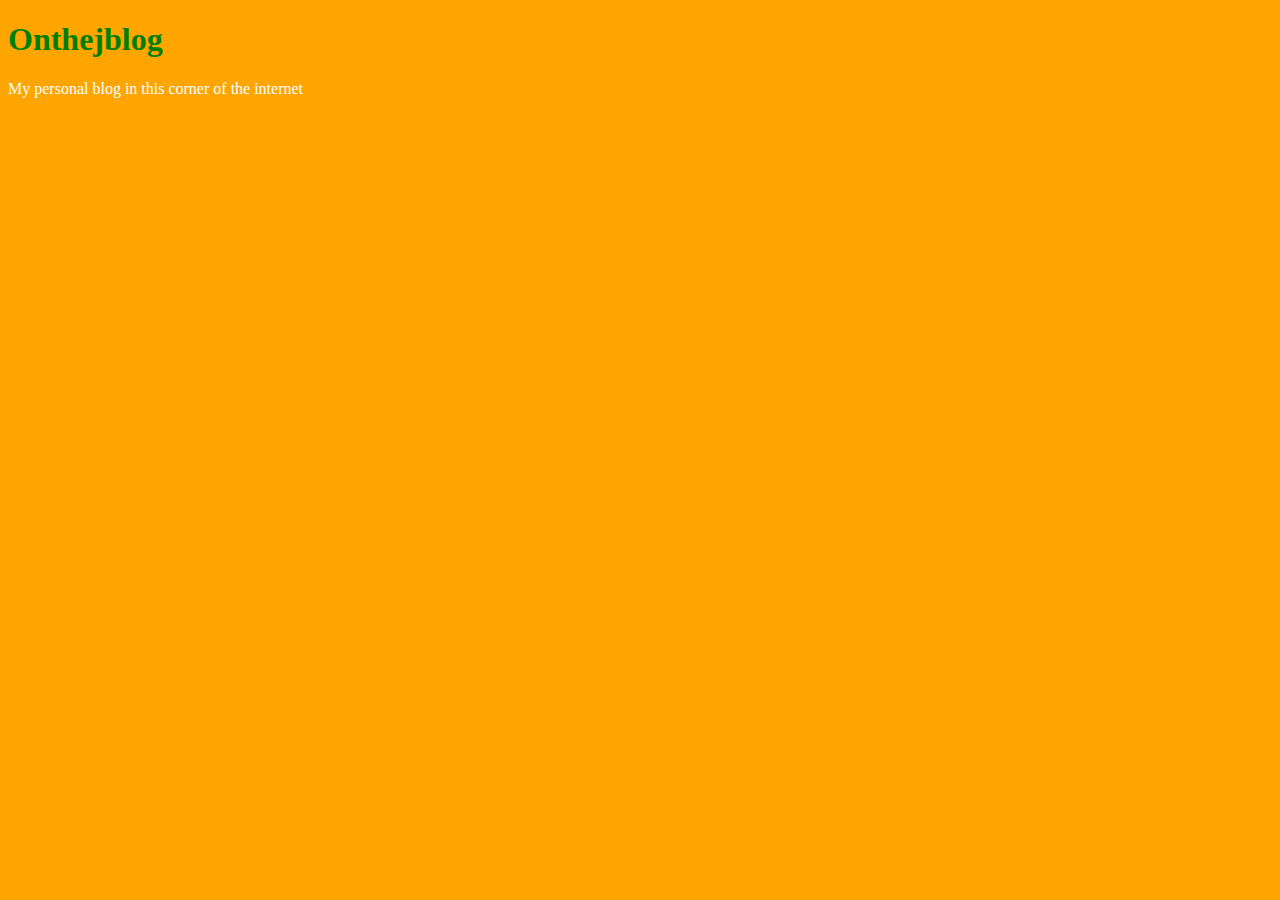
<file: unit_1/index.html>
<!DOCTYPE html> 
<html>
<head>
<link rel="stylesheet" type="text/css" href="css/style.css">
<title>Onthejblog</title>
<body>
	<h1>Onthejblog</h1>
	<p>My personal blog in this corner of the internet</p>
</body>
</file>
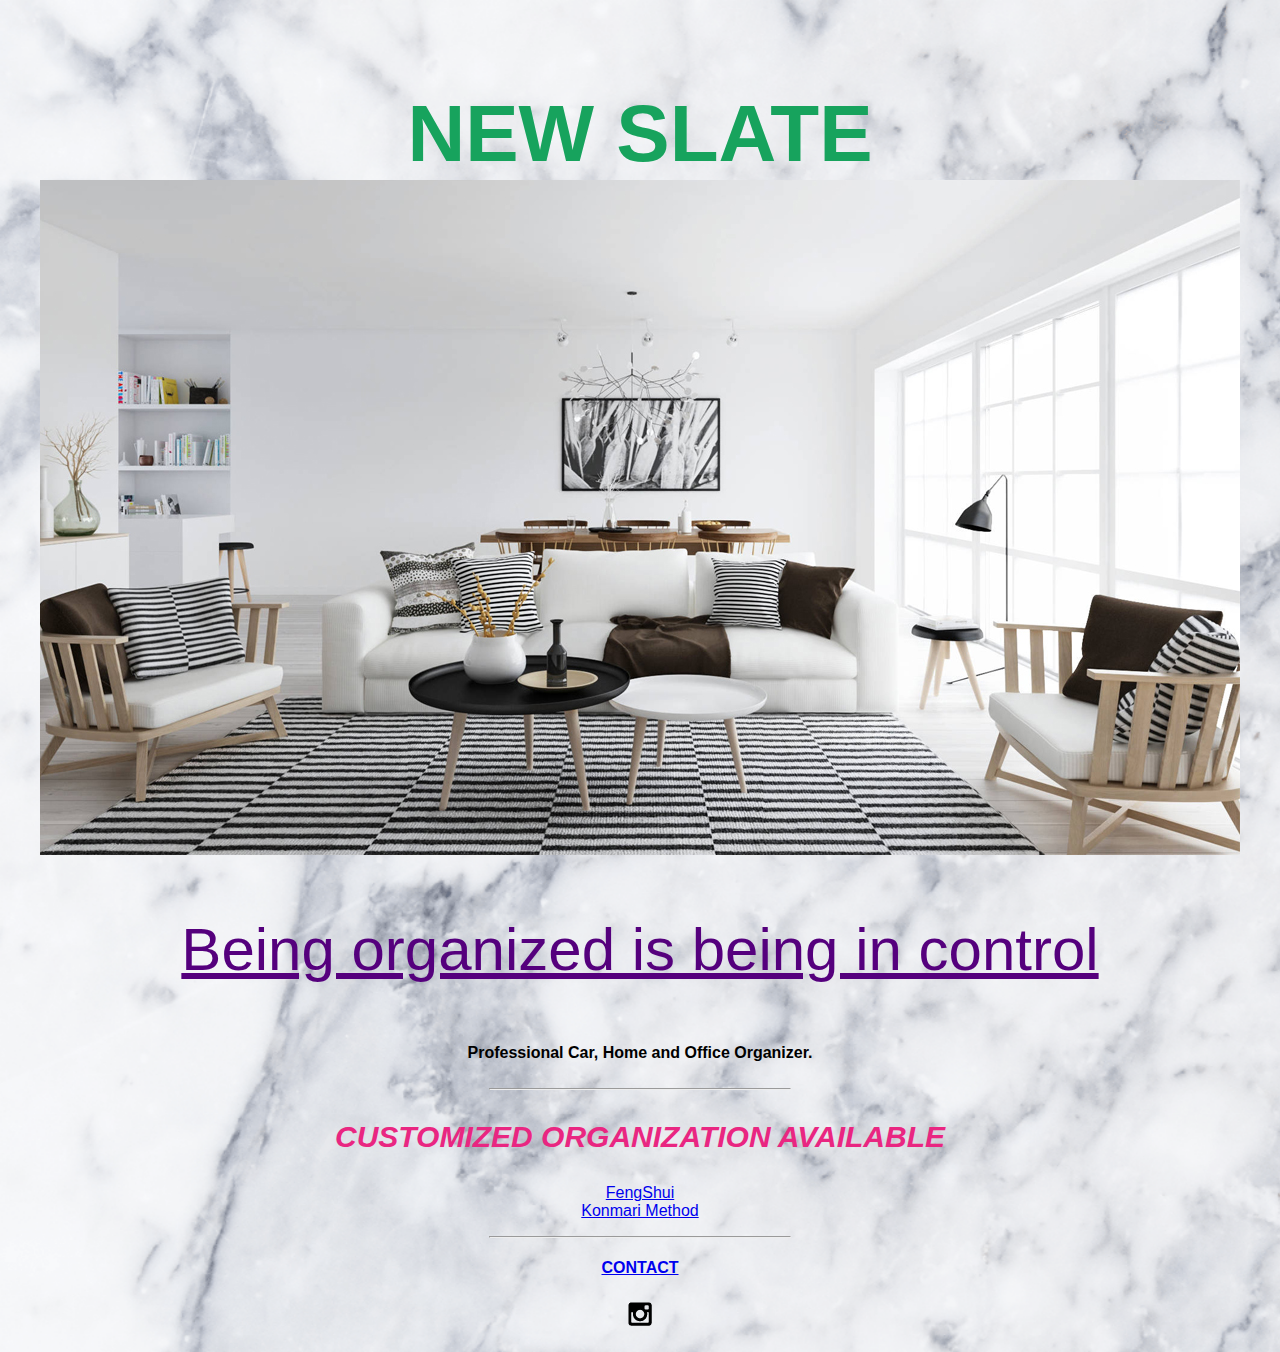
<file: unit_3/index.html>
<html><head>
	<title>NEWSLATE</title>
	<link rel="stylesheet" type="text/css" href="css/style.css">
	<style>
body  {
    background-image: url("images/GRANITE_BACKGROUND.png");
    background-repeat: no-repeat;
    background-size: cover;
}
</style>
</head>
	<body>
		<h1>NEW SLATE</h1>
		<img src="images/organized_home.jpg">
		<p id="slogan"> Being organized is being in control</p>
<!-- 		<img src="images/newsprint.jpg">
 -->		<p id="description">Professional Car, Home and Office Organizer.</p>
 		 	<br>
			<hr>
		<h3>Customized Organization Available</h3>
		<ul>
			<li><a href="https://en.wikipedia.org/wiki/Feng_shui">FengShui</a>
			</li>
			<li><a href="https://www.popsugar.com/home/Proof-Marie-Kondo-KonMari-Method-Works-37622676">Konmari Method</a>
			</li>
		</ul>
		<hr>
		<h4><a href="mailto:newslate@gmail.com?subject=Questions for New Slate Organization">Contact</a>
		</h4>

		<h5><a href="https://www.instagram.com/newslate" target="_blank">

    <img alt="" class="pp-tile__layer__inner" src="images/instagram.png"></span>
<span class="pp-tile__layer pp-tile__layer--image" data-order="1">
</span>

</body></html>
</file>
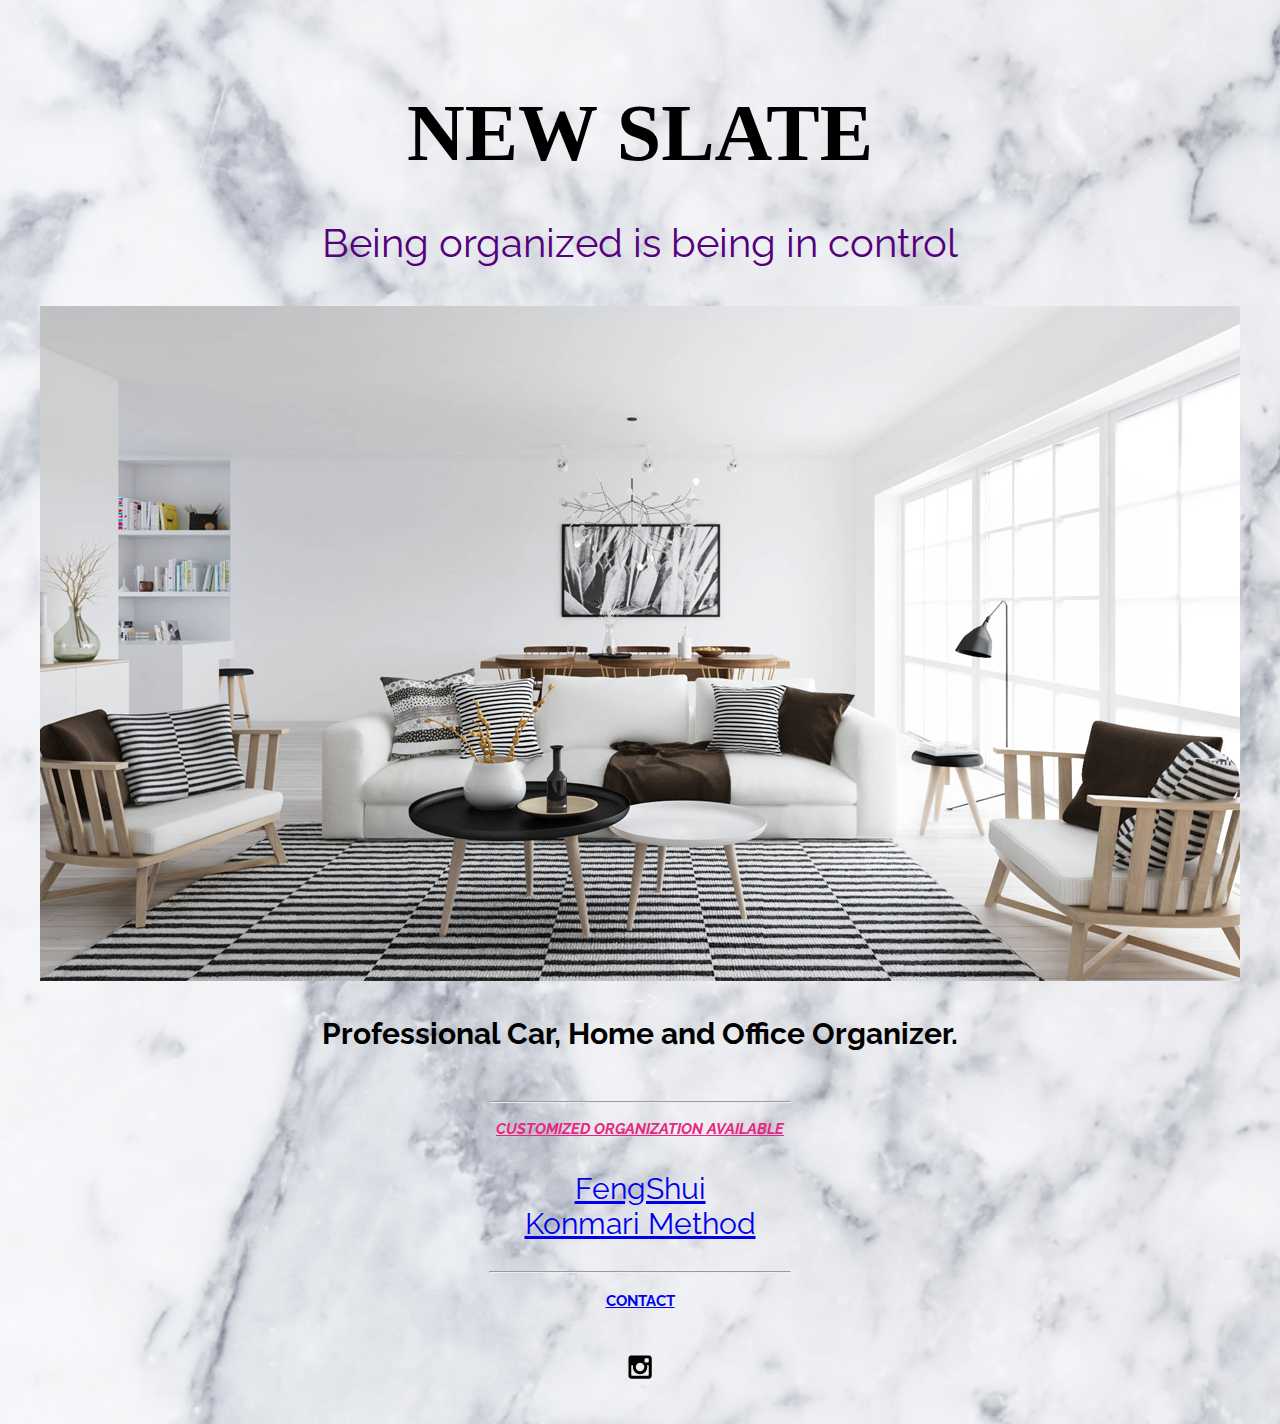
<file: unit_4/index.html>
<html><head>
	<title>NEWSLATE</title>
	<link rel="stylesheet" type="text/css" href="css/style.css">
	<style>
body  {
    background-image: url("images/GRANITE_BACKGROUND.png");
    background-repeat: no-repeat;
    background-size: cover;
}
</style>
</head>
	<body>
		<h1>NEW SLATE</h1>

		<p id="slogan"> Being organized is being in control</p>

		<img src="images/organized_home.jpg">
			<br>
 -->		<p id="description">Professional Car, Home and Office Organizer.</p>
 		 	<br>
			<hr>
		<h3>Customized Organization Available</h3>
		<ul>
			<li><a href="https://en.wikipedia.org/wiki/Feng_shui">FengShui</a>
			</li>
			<li><a href="https://www.popsugar.com/home/Proof-Marie-Kondo-KonMari-Method-Works-37622676">Konmari Method</a>
			</li>
		</ul>
		<hr>
		<h4><a href="mailto:newslate@gmail.com?subject=Questions for New Slate Organization">Contact</a>
		</h4>

		<h5><a href="https://www.instagram.com/newslate" target="_blank">

    <img alt="" class="pp-tile__layer__inner" src="images/instagram.png"></span>
<span class="pp-tile__layer pp-tile__layer--image" data-order="1">
</span>

</body></html>
</file>
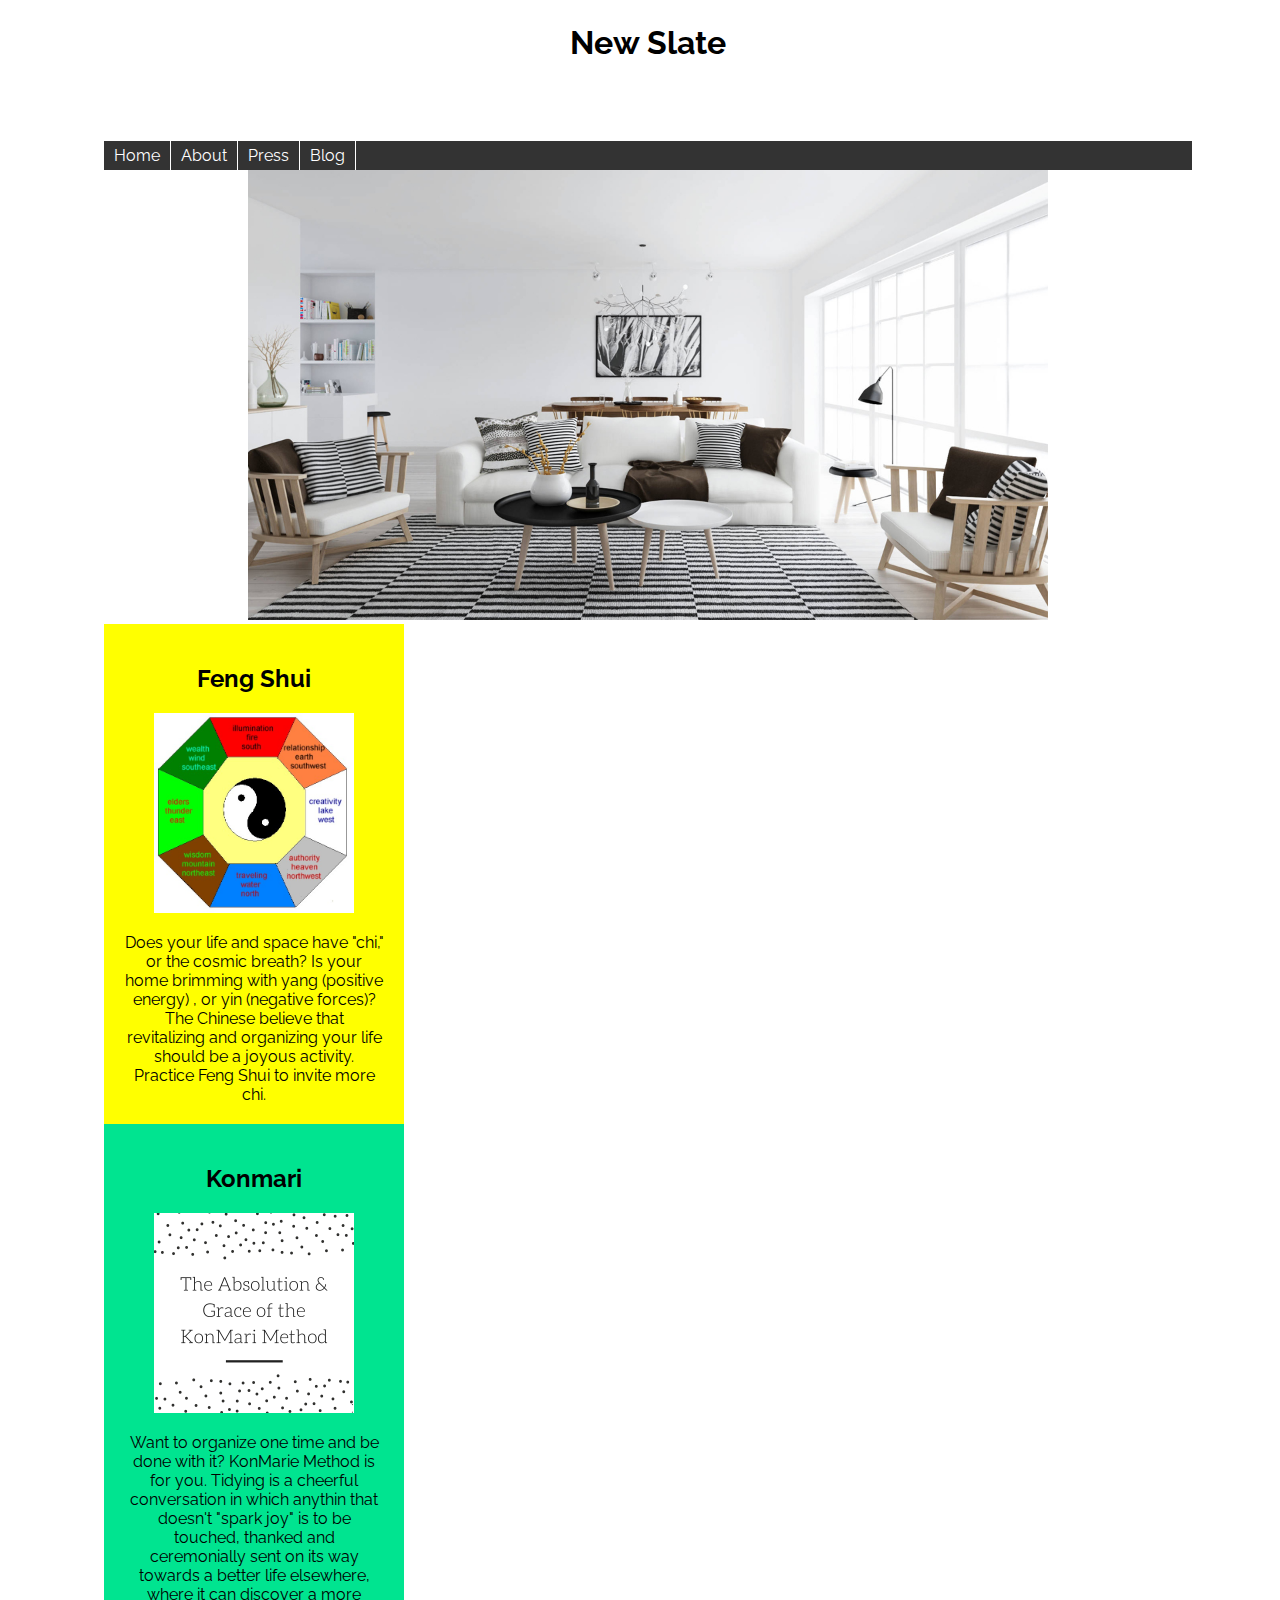
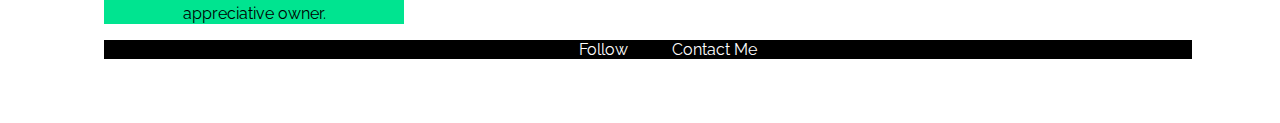
<file: unit_8/index.html>
<!DOCTYPE html>
<html>
	<head>
		<title>NEWSLATE</title>
		<link rel="stylesheet" type="text/css" href="css/style.css">
		<link rel="stylesheet" type="text/css" href="css/style.css">
	</head>

	<body>
		<div id="container">

			<header>
				<h1>
					New Slate
				</h1>
			</header>

			<nav class="clearfix">
		    	<a href="#">Home</a>
				<a href="#">About</a>
				<a href="#">Press</a>
				<a href="#">Blog</a>
			</nav>
				<img src="images/organized_home.jpg" alt="Organized Living Room" alt="Organized Home" style="width: 1000%px;height:450px;">
				<div class="clearfix">	
					<div class="column" id="column1">	
						<h2>Feng Shui</h2>
						<img src="images/bagua.jpg" alt="FengShuiMap" style="width: 200px;height:200px">	
						<p>Does your life and space have "chi," or the cosmic breath? Is your home brimming with yang (positive energy) , or yin (negative forces)? The Chinese believe that revitalizing and organizing your life should be a joyous activity. Practice Feng Shui to invite more chi.</p>

					</div>	
	        	<div class="column" id="column2">
	        			<h2>Konmari</h2>		
	        			<img src="images/konmari.jpg" alt="FengShuiMap" style="width: 200px;height:200px">	
						<p> Want to organize one time and be done with it? KonMarie Method is for you. Tidying is a cheerful conversation in which anythin that doesn't "spark joy" is to be touched, thanked and ceremonially sent on its way towards a better life elsewhere, where it can discover a more appreciative owner. 
						</p> 
	        	</div>
	      	<footer>
				<ul>
					<li class="footer"><a href="https://www.instagram.com/newslate">Follow</a>
					</li>
					<li class="footer"><a href="mailto:newslate@gmail.com?subject=Inquiry">Contact Me</a>
					</li>
				</ul>
			</div>
		</body>
</html>
</file>
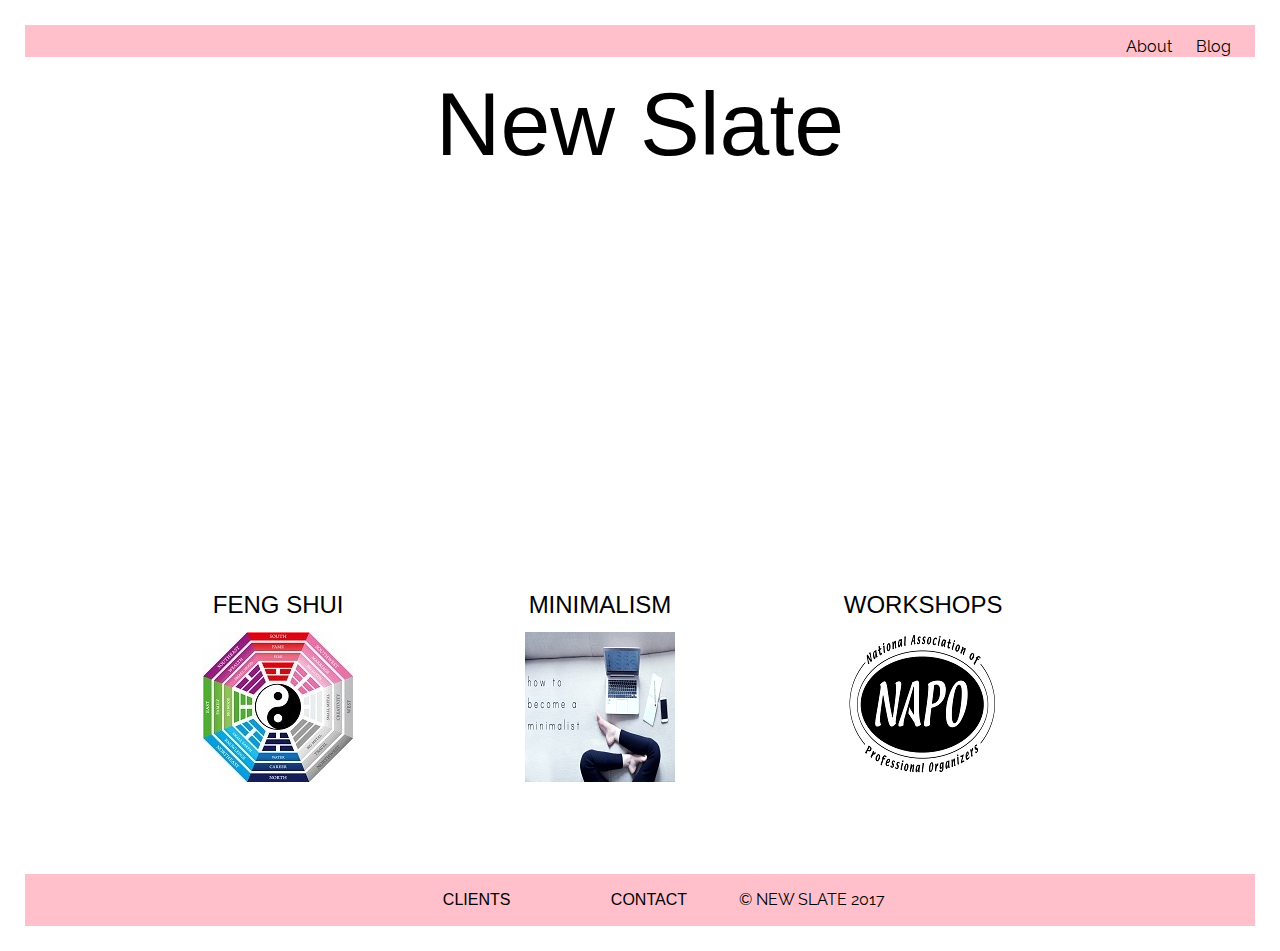
<file: unit_9/index.html>
<!DOCTYPE html>
<html>

<head>
	<title>NEW SLATE</title>
	<link rel="stylesheet" type="text/css" href="css/reset.css">
	<link rel="stylesheet" type="text/css" href="css/style.css">
	<meta name="viewport" content="width=device-width, initial-scale=1">
</head>
	<body>
	<div id="wrapper">
			<nav>
	  			<ul>
					<li class="links"><a href="#blog">Blog</a></li>
					<li class="links"><a href="#about">About</a></li>
				</ul>
			</nav>
		<header>
			<div id="intro">
				<h1>New Slate
				</h1>
	 		</div>
		</header>
		<main><a name="business"></a>
	 		<section id="container" class="clearfix">
	 			<div class="business">
	 				<h2>Feng Shui 
	 				</h2>
		 				<p>
		 				<a href="https://en.wikipedia.org/wiki/Feng_shui"><img src="images/fengshui.jpg" alt="Feng Shui">
		 				</a>
		 				</p>
	 			</div>
	 			<div class="business">
		 			<h2>Minimalism
	 				</h2>
		 				<a href="http://www.theminimalists.com/21days/"><img src="images/min.jpg" alt="Minamalism">
		 				</a>
	 			</div>
	 			<div class="business">
		 			<h2>WorkShops
	 				</h2>
		 				<a href="http://www.napo.net/?page=certification_cpo"><img src="images/napo.png" alt="Organization Workshops">
		 				</a>
	 			</div>
 			</section>
 			<section>
 				<div class="mobile">
	 				<h1 id="mobile_header">
	 				SERVICES
	 				</h1>
	 				<h2>
	 					<a href="https://en.wikipedia.org/wiki/Feng_shui">FENG SHUI</a>
	 				</h2>
	 			</div>
	 			<div class="mobile">
	 				<h2 >
	 					<a href="http://www.theminimalists.com/21days/">Minimalism</a>
	 				</h2>
	 			</div>
	 			<div class="mobile">
	 				<h2>
	 					<a href="http://www.napo.net/?page=certification_cpo">Organization WorkShops</a>
	 				</h2>
	 			</div>
 			</section>
		</main>
		<footer>
			<ul>
				<li class="footer"><a href="http://instagram.com/newslate">Clients</a>
				</li>
				<li class="footer"><a href="newslateorganization@gmail.com">Contact</a>
				</li>
				<li>&copy; NEW SLATE 2017
				</li>
			</ul>
		</footer>
	</div>
	</body>
</html>
</file>
<file: unit_1/css/style.css>
body{
	background-color:orange;
}

h1	{
	color:green;
}
p	{
	color:white;
}
</file>
<file: unit_3/css/style.css>
body{
  font-family: Helvetica;
  font-size: 16px;
  text-align: center;
  color: #f2f2f2;
}
h1{
	font-family: Tahoma, sans-serif;
	font-size: 80px;
	text-transform: uppercase;
	color: #17A35D;
	margin-bottom: 0;
	padding-top: 80px;
	}
p{
	margin-top: 0
	color: #f2f2f2;
	}
h3{
	font-size: 30px;
	font-style: italic;
	text-transform: uppercase;
	color: #E92681;
	}
hr{width: 300px;
}
ul {
  list-style-type: none;
  padding-left:0;
  color: #FF4100;
}
h4{
	color: #FF4100;
	text-transform: uppercase;
}
#slogan{
	font-style: regular;
	font-size: 60px;
	text-decoration: underline;
	color: #55007D;
}
#description{
	font-weight: bold;
	margin-bottom: 0;
	margin-top: 0;
	color: #000000;
}
</file>
<file: unit_4/css/style.css>
@import url('https://fonts.googleapis.com/css?family=Bree+Serif|Raleway:300,700');
body{
  font-family: 'Raleway', sans-serif;
  font-size: 30px;
  text-align: center;
  color: #f2f2f2;
}

@import url(https://fonts.googleapis.com/css?family=Sacramento);
h1{
	font-family: 'Sacramento', cursive;
	font-size: 80px;
	text-transform: uppercase;
	color: #000000;
	margin-bottom: 0;
	padding-top: 80px;
	}
p{
	margin-top: 0
	color: #f2f2f2;
	}
h3{
	font-size: 15px;
	line-height: 1.5em;
	font-style: italic;
	text-transform: uppercase;
	text-decoration: underline;
	color: #E92681;
	}
hr{width: 300px;
}
ul {
  list-style-type: none;
  padding-left:0;
  color: #FF4100;
}
h4{
	font-size: 15px;
	color: #FF4100;
	text-transform: uppercase;
}
#slogan{
	font-style: regular;
	font-size: 40px;
	color: #55007D;
}
#description{
	font-weight: bold;
	margin-bottom: 0;
	margin-top: 0;
	color: #000000;
}
</file>
<file: unit_8/css/style.css>
@import url('https://fonts.googleapis.com/css?family=Bree+Serif|Raleway:300,700');
body{
  font-family: 'Raleway', sans-serif;
  width: 100%;
}

#container {
  margin: 0 auto;
  text-align: center;
  background-size: cover;
  background-position: center;
  margin: 0 auto;
  margin-bottom: 3em;
  padding: 1em 0em 2em;
  width: 85%;
  padding: 0 0 2.5em 0;
  margin: 0 auto;
}

header {
  padding: 20px;
  text-align: center;
  background-size: cover;
  width: 100%;
  background-position: center;
  margin: 0 auto;
  margin-bottom: 3em;
  padding: 1em 0em 2em;
}

header h1 { 
  margin: 0; 

}

nav {
  background: #333;
  margin: 0 auto;
  display: block;
}

nav a {
  display: block;
  float: left;
  padding: 5px 10px;
  color: #ffffff;
  text-decoration: none;
  border-right: 1px solid #fff;
}

nav a:hover { 
  background-color: #C0C0C0; 
}

.column {
  width: 260px;
  height: 460px;
  padding: 20px;
  float: none;
}

#column1 {
  background-color: #FFFF00;
}

#column2 {
  background-color: #00E490;
}

a {
  text-decoration: solid;
}

footer {
  background-color: #000000;
}

footer li {
  display:inline;
}

footer a {
  color: #ffffff;
  border-right: 1px;
  padding-right: 20px;
  padding-left: 20px;
  float:none;
}

.clearfix:after {
  visibility: hidden;
  display: block;
  font-size: 0;
  content: " ";
  clear: both;
  height: 0;
}
  aside {
    width: 100%;
    float: none;
    padding: 3em;
  }

  main {
    width: 100%;
    float: none;
    padding: 2em;
  }

  #article {
    width: 90%;
    float: none;
    padding: 2em;
  }
}
</file>
<file: unit_9/css/style.css>
@import url('https://fonts.googleapis.com/css?family=Bree+Serif|Raleway:300,700');
body{
  font-family:'Raleway', sans-serif;
  font-size: 16px;
  line-height: 1.5em;
  text-align: center;
  width: 100%;
}
header {
  background-image: url("http://blog.laurelandwolf.com/wp-content/uploads/2015/02/Romantic-LR.jpg");
  background-size: cover;
  width: 100%;
  height: 400px;
  background-position: center;
  margin: 0 auto;
  margin-bottom: 5em;
  padding: 1em 0em 2em;
}
nav {
  background-color: pink;
  height: 2em;
  padding-top: 0em;
  width: 100%;
}
ul {
  list-style: none;
  padding: .625em 0;
}
li {
  display: inline;
  color: black;
}
h1 {
  font-family: 'Pattaya', sans-serif;
  font-size: 5.6em;
  line-height: 1.15em;
  padding-top: 0;
  color: #000000;
}
h2 {
  font-family: 'Orbitron', sans-serif;
  font-size: 1.5em;
  text-align: center;
  text-transform: uppercase;
  line-height: 1em;
  margin-top: -2em;
  padding-bottom: .625em;
  background-color: white;
  color: #000000;
  width: 156px;
  display: block;
  margin: -1.6em auto 0;
}
div {
  padding: 25px;
}
a {
  text-decoration: none;
  padding: 0;
  color: black;
}
footer {
  background-color: pink;
}
footer a{
  color: #000000;
}
#wrapper {
  max-width: 100%;
  margin: 0 auto;
}
#intro {
  width: 60%;
  margin: 0 auto;
  padding: 0;
}
#name {
  font-family: 'Orbitron', sans-serif;
  font-size: 2em;
  text-transform: uppercase;
  color: #000000;
  float: left;
  padding-left: 1em;
}
#container {
  width: 85%;
  padding: 0 0 2.5em 0;
  margin: 0 auto;
}
.clearfix:after {
  visibility: hidden;
  display: block;
  font-size: 0;
  content: " ";
  clear: both;
  height: 0;
}
.links {
  float: right;
  padding-right: 1.5em;
  color: #ffffff;
}
.business {
  width: 22%;
  float: left;
  margin: 2%;
}
.footer {
  font-family: 'Orbitron', sans-serif;
  font-size: 1em;
  line-height: 2em;
  text-transform: uppercase;
  padding: 0em 3em;
  color: #000000;
  width: 100%;
}
@media only screen and (min-width: 481px) and (max-width: 3000px){
  .mobile {
    display: none;
  }
}
@media only screen and (max-width: 1100px){
  body {
    font-size: 14px;
  }
  #intro {
    width: 60%;
    padding: 0;
  }
  #container {
    width: 85%;
    margin: 0 auto;
  }
  .business {
    width: 20%;
    float: left;
    margin: 3%
  }
  .mobile {
    display: none;
  }
}
@media only screen and (max-width: 950px){
  #container {
    width: 90%;
    margin: 0 auto;
  }
  .business {
    width: 30%;
    float: left;
    margin: 3%
  }
  .footer {
    padding: 1em;
  }
}
@media only screen and (max-width: 650px){
  #name {
    font-size: 2em;
    float: none;
    padding-left: 0em
  }
  header {
    background-image: none;
  }
  #container {
    width: 90%;
    margin: 0 auto;
  }
  .business {
    width: 35%;
    float: left;
    margin: 3%
  }
  .footer {
    text-align: center;
    margin: 0 auto;
    padding: .5em;
  }
}
@media only screen and (max-width: 480px){
  li {
    display: block;
    line-height: 2em;
    float: none;
    background-color: pink;
    padding: 0;
  }
  a {
    text-decoration: none;
    padding: 0;
    color: #000000;
  }
  header {
    background-image: none;
    padding-bottom: 1em;
  }
  nav {
    background-color: pink;
    height: 0em;
    padding-top: 0em;
  }
  h1 {
    padding: 1.2em 0 0 0;
  }
  h2 {
    font-family: 'Orbitron', sans-serif;
    font-size: 1.5em;
    text-align: center;
    text-transform: uppercase;
    color: #000000;
    line-height: 2em;
    padding-bottom: 0;
    background-color: rgba(255, 255, 25);
    width: 100%;
    display: inline-block;
    margin-top: -1em;
  }
  #mobile_header {
    font-size: 2em;
    padding: 0em 0em 2em 0em;
    line-height: 0em;
  }
  #container {
  display: none;
  }
  .links {
    font-size: 1em;
    float: none;
    display: inline;
    text-align: center;
    background-color: rgba(255,0,255, .02);
    padding: .5em .7em;
    line-height: 4em;
  }
  .business {
    display: none;
  }
  .mobile {
    display: block;
    padding: 0 0 2.4em 0;
  }
  .footer {
    text-align: center;
    margin: 0 auto;
    padding: .5em 0 .5em 0;
  }
}
</file>
